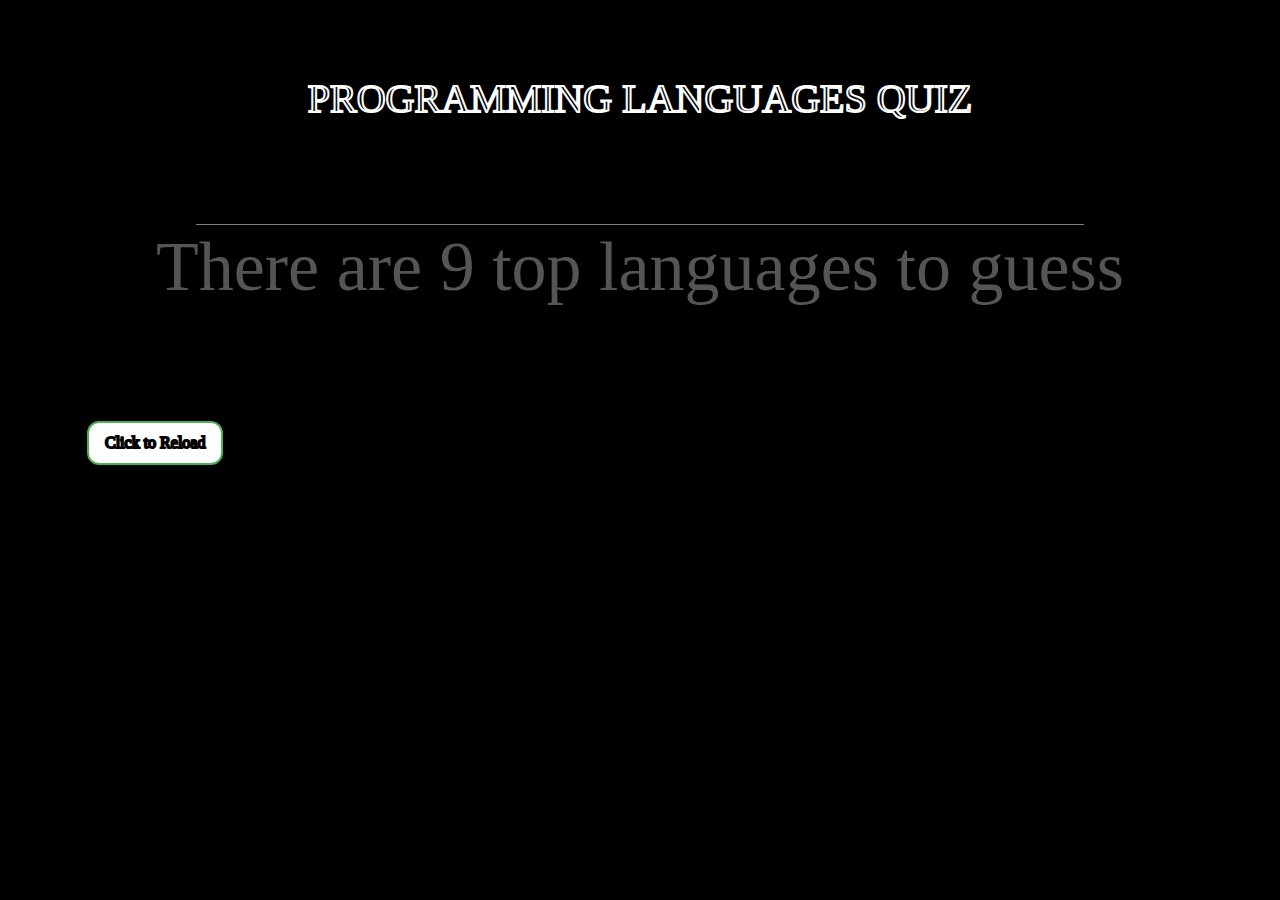
<file: ProgramLangQuiz/index.html>
<!-- By Shanua Rodriguez - June 2021 -->
<!-- At least one clickable replacement
- At least two separate event listeners
- At least two let variables you define on your own - at least one should be a numerical value.
- User interactions which can change the contents of your defined variables.
- JS variables with elements obtained via querySelector
- Your project must demonstrate mastery of all the skills in JavaScript section -->
<!DOCTYPE html>
<html>
  <head>
    <!--Import Bootstrap-->
    <link rel="stylesheet" href="https://stackpath.bootstrapcdn.com/bootstrap/4.3.1/css/bootstrap.min.css" integrity="sha384-ggOyR0iXCbMQv3Xipma34MD+dH/1fQ784/j6cY/iJTQUOhcWr7x9JvoRxT2MZw1T" crossorigin="anonymous">
    <meta name="viewport" content="width=device-width, initial-scale=1.0"/>
    <link type="text/css" rel="stylesheet" href="style.css"/>
  </head>
  
  <!--Content for HTML Page-->
  <body>
    <div class="container">
      <h1 id="quizTitle">
      PROGRAMMING LANGUAGES QUIZ</h1>

      <div id="typeHere">
        <input type="text" id="userInput">
      </div>
      <div>
        <h4>There are 9 top languages to guess</h4>
      </div>
      <div id="pictureBox">
      </div>
      <div id="nameBox">
        
      </div>
      <div id="message">
         
      </div>
      <div>
        <button class="playAgain button1">Click to Reload</button>
      </div>
    </div>
    <!--JavaScript at end of body for optimized loading-->
    <script type="text/javascript" src="script.js"></script>
  </body>
</html>
</file>
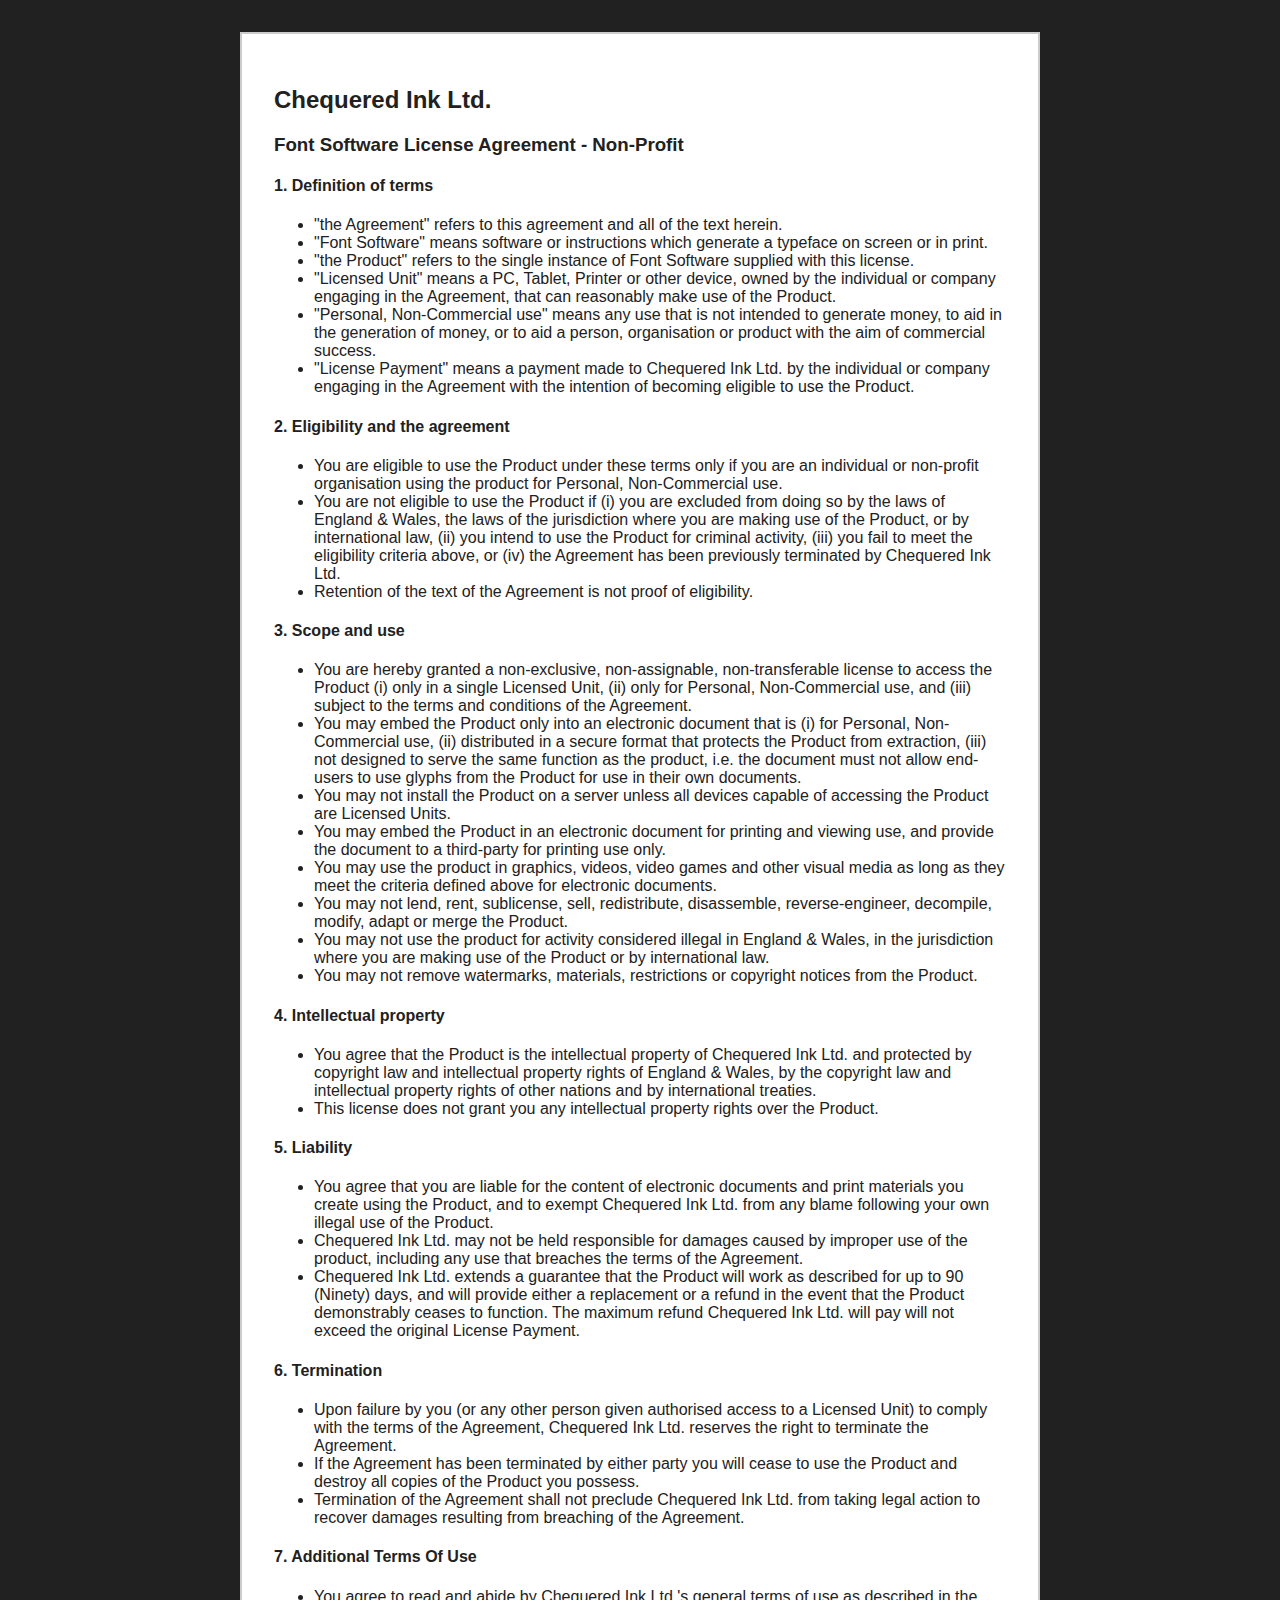
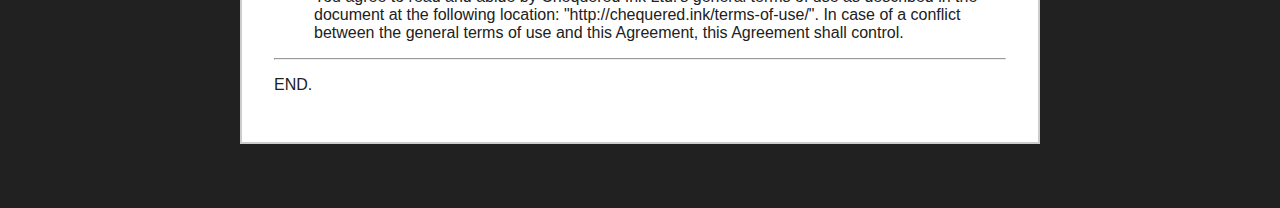
<file: ProgramLangQuiz/FSLA_NonCommercial.html>
<!DOCTYPE html>
<html>
<head>
<title>Font Software License Agreement - Non-Commercial</title>
<style type="text/css">
body {
background-color:#212121;
}
.main_content {
background-color:#FFFFFF;
border:2px solid #CCCCCC;
color:#212121;
font-family:Helvetica,Verdana,Arial,sans-serif;
padding:32px;
margin-top:32px;
margin-left:auto;
margin-right:auto;
margin-bottom:64px;
width:800px;
max-width:100%;
box-sizing:border-box;
-moz-box-sizing:border-box;
-webkit-box-sizing:border-box;
}
</style>
</head>
<body>
<div class="main_content">
<h2 class="c2" id="h.t000p8tk6rsx"><span class="c9">Chequered Ink Ltd.</span></h2><h3 class="c20" id="h.a1tg4vqffobk"><span class="c1">Font Software License Agreement - Non-Profit</span></h3><p class="c5 c17"><span class="c1"></span></p><h4 class="c13" id="h.ys1ekgtmq1zj"><span class="c7 c14">1. Definition of terms</span></h4><ul class="c10 lst-kix_wasslddc7hxs-0 start"><li class="c4"><span class="c3">&quot;the Agreement&quot; refers to this agreement and all of the text herein.</span></li><li class="c4"><span class="c3">&quot;Font Software&quot; means software or instructions which generate a typeface on screen or in print.</span></li><li class="c4"><span class="c3">&quot;the Product&quot; refers to the single instance of Font Software supplied with this license.</span></li><li class="c4"><span class="c3">&quot;Licensed Unit&quot; means a PC, Tablet, Printer or other device, owned by the individual or company engaging in the Agreement, that can reasonably make use of the Product.</span></li><li class="c4"><span class="c3">&quot;Personal, Non-Commercial use&quot; means any use that is not intended to generate money, to aid in the generation of money, or to aid a person, organisation or product with the aim of commercial success.</span></li><li class="c4"><span class="c3">&quot;License Payment&quot; means a payment made to Chequered Ink Ltd. by the individual or company engaging in the Agreement with the intention of becoming eligible to use the Product.</span></li></ul><h4 class="c13" id="h.qrfd7ja48ibv"><span class="c7 c14">2. Eligibility and the agreement</span></h4><ul class="c10 lst-kix_yxnubbanjuqc-0 start"><li class="c4"><span class="c3">You are eligible to use the Product under these terms only if you are an individual or non-profit organisation using the product for Personal, Non-Commercial use.</span></li><li class="c4"><span class="c3">You are not eligible to use the Product if (i) you are excluded from doing so by the laws of England &amp; Wales, the laws of the jurisdiction where you are making use of the Product, or by international law, (ii) you intend to use the Product for criminal activity, (iii) you fail to meet the eligibility criteria above, or (iv) the Agreement has been previously terminated by Chequered Ink Ltd.</span></li><li class="c4"><span class="c3">Retention of the text of the Agreement is not proof of eligibility.</span></li></ul><h4 class="c13" id="h.hi9i2icx8jhr"><span class="c7 c14">3. Scope and use</span></h4><ul class="c10 lst-kix_6sli0pwueg6x-0 start"><li class="c4"><span class="c3">You are hereby granted a non-exclusive, non-assignable, non-transferable license to access the Product (i) only in a single Licensed Unit, (ii) only for Personal, Non-Commercial use, and (iii) subject to the terms and conditions of the Agreement.</span></li><li class="c4"><span class="c3">You may embed the Product only into an electronic document that is (i) for Personal, Non-Commercial use, (ii) distributed in a secure format that protects the Product from extraction, (iii) not designed to serve the same function as the product, i.e. the document must not allow end-users to use glyphs from the Product for use in their own documents.</span></li><li class="c4"><span class="c3">You may not install the Product on a server unless all devices capable of accessing the Product are Licensed Units.</span></li><li class="c4"><span class="c3">You may embed the Product in an electronic document for printing and viewing use, and provide the document to a third-party for printing use only.</span></li><li class="c4"><span class="c3">You may use the product in graphics, videos, video games and other visual media as long as they meet the criteria defined above for electronic documents.</span></li><li class="c4"><span class="c3">You may not lend, rent, sublicense, sell, redistribute, disassemble, reverse-engineer, decompile, modify, adapt or merge the Product.</span></li><li class="c4"><span class="c3">You may not use the product for activity considered illegal in England &amp; Wales, in the jurisdiction where you are making use of the Product or by international law.</span></li><li class="c4"><span class="c3">You may not remove watermarks, materials, restrictions or copyright notices from the Product.</span></li></ul><h4 class="c13" id="h.sgkoviavarnu"><span class="c7 c14">4. Intellectual property</span></h4><ul class="c10 lst-kix_g67b0pwc4toq-0 start"><li class="c4"><span class="c3">You agree that the Product is the intellectual property of Chequered Ink Ltd. and protected by copyright law and intellectual property rights of England &amp; Wales, by the copyright law and intellectual property rights of other nations and by international treaties.</span></li><li class="c4"><span class="c3">This license does not grant you any intellectual property rights over the Product.</span></li></ul><h4 class="c13" id="h.rzggirh182g5"><span class="c7 c14">5. Liability</span></h4><ul class="c10 lst-kix_j3qofc4yuv71-0 start"><li class="c4"><span class="c3">You agree that you are liable for the content of electronic documents and print materials you create using the Product, and to exempt Chequered Ink Ltd. from any blame following your own illegal use of the Product.</span></li><li class="c4"><span class="c3">Chequered Ink Ltd. may not be held responsible for damages caused by improper use of the product, including any use that breaches the terms of the Agreement.</span></li><li class="c4"><span class="c3">Chequered Ink Ltd. extends a guarantee that the Product will work as described for up to 90 (Ninety) days, and will provide either a replacement or a refund in the event that the Product demonstrably ceases to function. The maximum refund Chequered Ink Ltd. will pay will not exceed the original License Payment.</span></li></ul><h4 class="c13" id="h.hv79dvgr5k06"><span class="c7 c14">6. Termination</span></h4><ul class="c10 lst-kix_afelvycmgyc7-0 start"><li class="c4"><span class="c3">Upon failure by you (or any other person given authorised access to a Licensed Unit) to comply with the terms of the Agreement, Chequered Ink Ltd. reserves the right to terminate the Agreement.</span></li><li class="c4"><span class="c3">If the Agreement has been terminated by either party you will cease to use the Product and destroy all copies of the Product you possess.</span></li><li class="c4"><span class="c3">Termination of the Agreement shall not preclude Chequered Ink Ltd. from taking legal action to recover damages resulting from breaching of the Agreement.</span></li></ul><h4 class="c13" id="h.fbouz9ebikh1"><span class="c7 c14">7. Additional Terms Of Use</span></h4><ul class="c10 lst-kix_bhlo8obkt3wd-0 start"><li class="c4"><span class="c3">You agree to read and abide by Chequered Ink Ltd.&#39;s general terms of use as described in the document at the following location: &quot;http://chequered.ink/terms-of-use/&quot;. In case of a conflict between the general terms of use and this Agreement, this Agreement shall control.</span></li></ul><hr><p class="c5 c17"><span class="c3"></span></p><p class="c5"><span class="c3">END.</span></p>
</div>
</body>
</html>
</file>
<file: ProgramLangQuiz/style.css>
@font-face {
  font-family: "Cyberspace";
  src: url("https://cdn.glitch.com/59c52e55-ce55-41c8-9aa5-fc8b34082d44%2FCyberspace%20Raceway%20Front.otf?v=1624219643333");
  
}

@font-face {
  font-family: "Barcode";
  src: url("https://cdn.glitch.com/59c52e55-ce55-41c8-9aa5-fc8b34082d44%2FBarcodeFont.ttf?v=1624220320244");
}

input {
  background-color:black;
  color:white;
  border:0px solid black ;
  outline:none;
  border-bottom:1px solid grey;
  width:80%;
  margin-left:10%;
  margin-right:10%;
}

body {
  background-color:black;
}

img {
  height:400px;
}

#quizTitle {
  text-align:center;
  color: white;
  font-family: "Cyberspace";
  -webkit-text-fill-color:black;
  -webkit-text-stroke-width:2px;
  -webkit-text-stroke-color:white;
  /*text-shadow:1px 1px 1px white;*/
  margin-top: 75px;
  margin-bottom: 75px;
}

#pictureBox {
  background-color:#222;
}

#message {
  color:white;
  text-align:center;
  padding:50px;
  
}

#nameBox {
  color: yellow;
  word-spacing: 60px;
}

h4 {
  color: #555;
  text-align: center;
  font-family: "Barcode";
  font-size: 70px;
}

.playAgain {
  border-radius: 12px;
  position:absolute;
  background-color: #4CAF50; /* Green */
  border: none;
  color: white;
  padding: 8px 16px;
  text-align: center;
  text-decoration: none;
  display: inline-block;
  font-size: 16px;
  margin: 4px 2px;
  transition-duration: 0.4s;
  cursor: pointer
  color: black;
  font-family: "Cyberspace";
  -webkit-text-fill-color:white;
  -webkit-text-stroke-width:2px;
  -webkit-text-stroke-color:black;
}

.button1 {
  background-color: white; 
  color: black; 
  border: 2px solid #4CAF50;
}

.button1:hover {
  background-color: #4CAF50;
  color: white;
}
</file>
